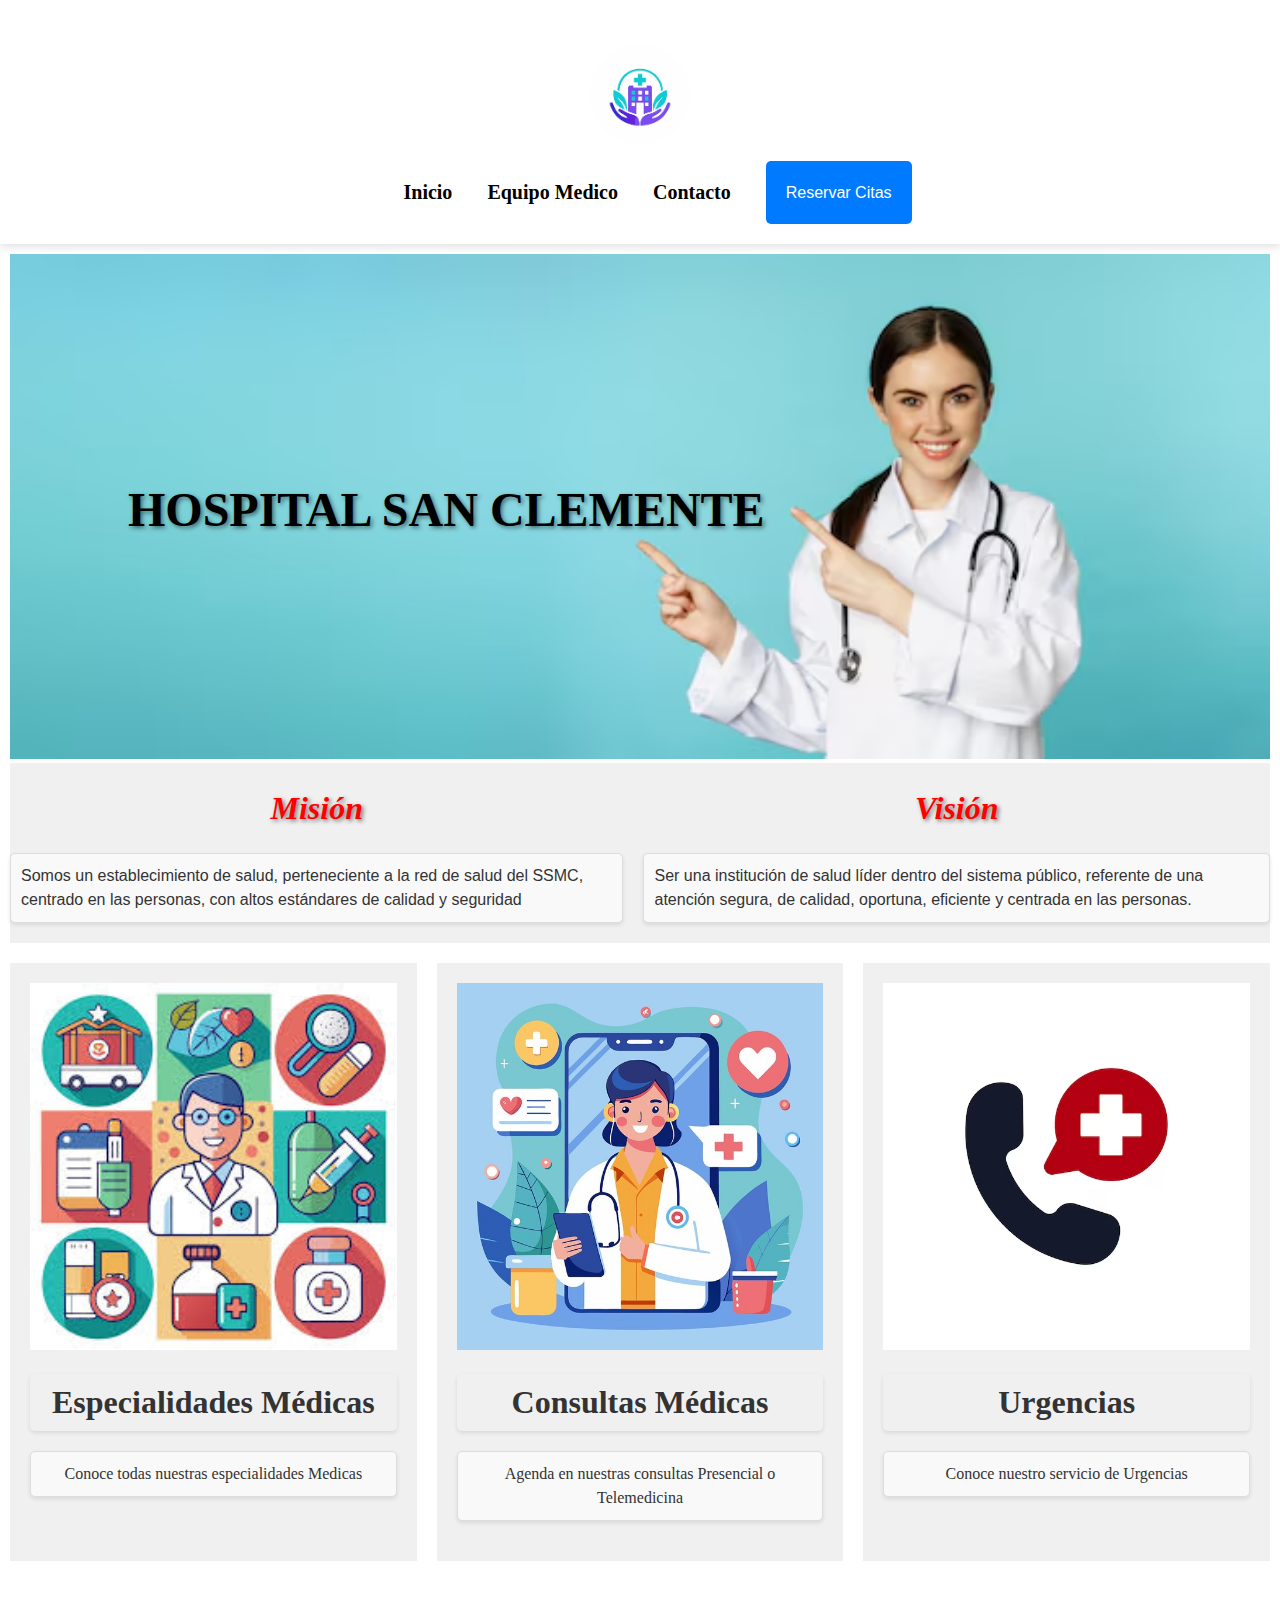
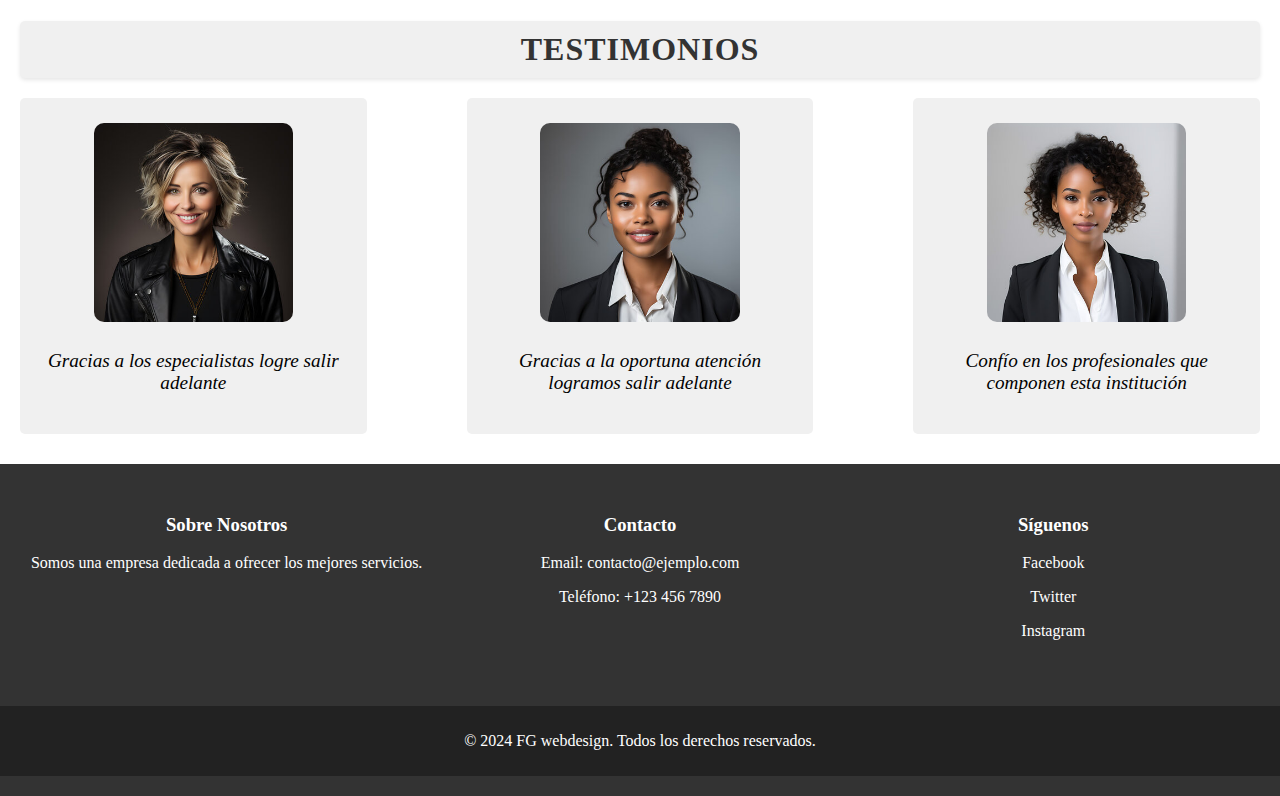
<file: index.html>
<!DOCTYPE html>
<html lang="es">
<head>
    <meta charset="UTF-8">
    <meta name="viewport" content="width=device-width, initial-scale=1.0">
    <title>Hospital-inicio</title>
<!-- interacción con hoja de estilo css -->
    <link rel="stylesheet" href="assets/css/style.css">
</head>
<body>
    <header>
        <div class="logo">
            <img src="assets/img/LogoHospital.png" alt="Logo de la Empresa"> 
        </div>
        <div class="nav">
            <nav class="opciones">
                <a href="#inicio">Inicio</a>
                <a href="equipo.html">Equipo Medico</a>
                <a href="contacto.html">Contacto</a>
            </nav>
            <button type="button" class="boton">Reservar Citas </button>
        </div>
    </header>

<!-- Start de Banner  -->
    <section class="banner">
        <div class="bannerprincipal_contendor">
            <img src="assets/img/banner.avif">
            <h1>HOSPITAL SAN CLEMENTE</h1>
        </div>
        <div class="bannerinfo">
            <div class="__mision">
                <h2>Misión</h2>
                <p>Somos un establecimiento de salud, perteneciente a la red de salud del SSMC, centrado en las personas, con altos estándares de calidad y seguridad </p>
            </div>
            <div class="__vision">
                <h2>Visión</h2>
                <p>Ser una institución de salud líder dentro del sistema público, referente de una atención segura, de calidad, oportuna, eficiente y centrada en las personas.</p>
            </div>       
        </div>
    </section>

<!-- End Banner -->


<!-- Inicio  section de servicio del hospital -->
    <section class="servicios">
        <div class="servicioscolumn">
            <img src="assets/img/especialidades.jpeg" alt="especialidades">
            <h2>Especialidades Médicas</h2>
            <p>Conoce todas nuestras especialidades Medicas</p>
        </div>
        <div class="servicioscolumn">
            <img src="assets/img/consultas.jpg" alt="consultas">
            <h2>Consultas Médicas</h2>
            <p>Agenda en nuestras consultas Presencial o Telemedicina</p>
        </div>
        <div class="servicioscolumn">
            <img src="assets/img/urgencia.avif" alt="urgencias">
            <h2>Urgencias</h2>
            <p>Conoce nuestro servicio de Urgencias</p>
        </div>
    </section>
<!-- Finalización section de servicios de hospital -->

<!-- Inicio sección de testimonios -->
    <section class="colums">
        <h2>Testimonios</h2>
        <div class="columns__contenedor">
            <div class="colums__testimonio">
                <img src="assets/img/paciente1.webp" alt="paciente1">
                <p>Gracias a los especialistas logre salir adelante</p>
            </div>
                    
            <div class="colums__testimonio">
                <img src="assets/img/paciente2.jpg" alt="paciente2">
                <p>Gracias a la oportuna atención logramos salir adelante</p>
            </div>
            <div class="colums__testimonio">
                <img src="assets/img/paciente3.jpg" alt="paciente3">
                <p>Confío en los profesionales que componen esta institución</p>
            </div>
        </div>
    </section>
<!-- End section testimonios-->

<!-- inicio de footer -->
    <footer>
        <div class="footer-contenido">
            <div class="footer-seccion">
                <h3>Sobre Nosotros</h3>
                <p>Somos una empresa dedicada a ofrecer los mejores servicios.</p>
            </div>
            <div class="footer-seccion">
                <h3>Contacto</h3>
                <p>Email: contacto@ejemplo.com</p>
                <p>Teléfono: +123 456 7890</p>
            </div>
            <div class="footer-seccion">
                <h3>Síguenos</h3>
                <p><a href="#">Facebook</a></p>
                <p><a href="#">Twitter</a></p>
                <p><a href="#">Instagram</a></p>
            </div>
        </div>
        <div class="footer-copyright">
            <p>&copy; 2024 FG webdesign. Todos los derechos reservados.</p>
        </div>
    </footer>
<!-- Fin de footer -->
</body>
</html>
</file>
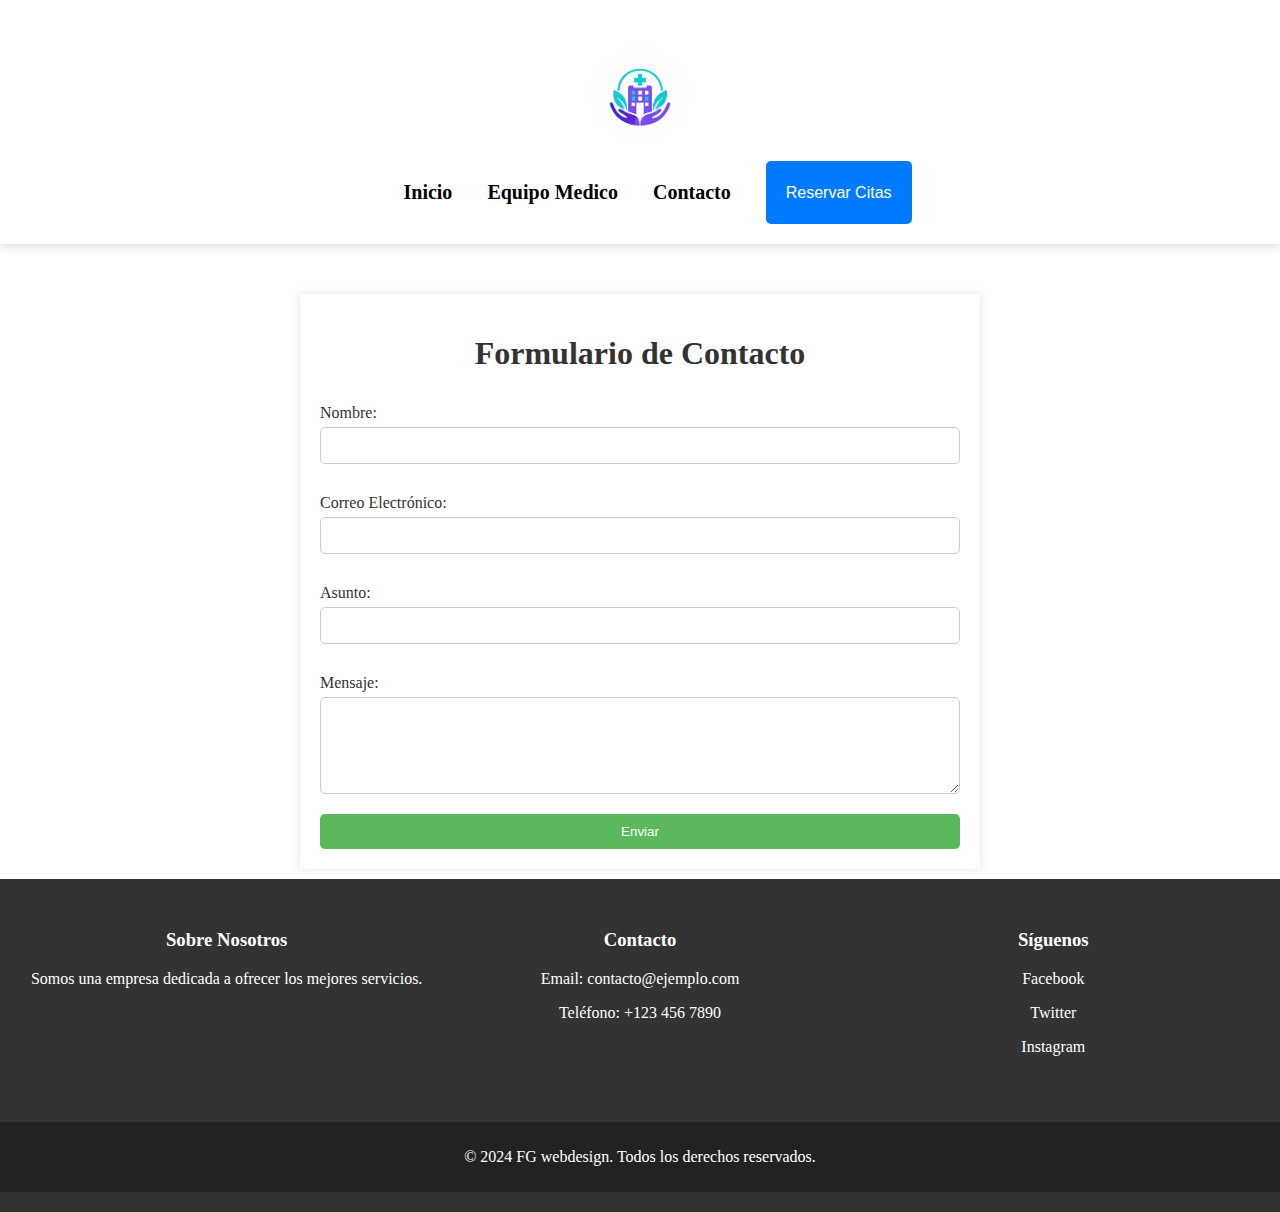
<file: contacto.html>
<!DOCTYPE html>
<html lang="en">
<head>
    <meta charset="UTF-8">
    <meta name="viewport" content="width=device-width, initial-scale=1.0">
    <link rel="stylesheet" href="assets/css/style.css">
    <title>Contacto</title>
</head>
<body>
    
<!-- inicio de header -->
    <header>
        <div class="logo">
            <img src="assets/img/LogoHospital.png" alt="Logo de la Empresa"> 
        </div>
        <div class="nav">
            <nav class="opciones">
                <a href="index.html">Inicio</a>
                <a href="equipo.html">Equipo Medico</a>
                <a href="contacto.html">Contacto</a>
            </nav>
            <button type="button" class="boton">Reservar Citas </button>
        </div>
    </header>
     
<!-- Final de header -->
<!-- Inicio Section -->
<section class="formulario">
    <h1>Formulario de Contacto</h1>
    <form action="#" method="post">
        <label for="nombre">Nombre:</label>
        <input type="text" id="nombre" name="nombre" required>

        <label for="correo">Correo Electrónico:</label>
        <input type="email" id="correo" name="correo" required>

        <label for="asunto">Asunto:</label>
        <input type="text" id="asunto" name="asunto" required>

        <label for="mensaje">Mensaje:</label>
        <textarea id="mensaje" name="mensaje" rows="5" required></textarea>

        <button type="submit">Enviar</button>
    </form>
</section>
<!-- Final Section -->
<!-- inicio de footer -->
    <footer>
        <div class="footer-contenido">
            <div class="footer-seccion">
                <h3>Sobre Nosotros</h3>
                <p>Somos una empresa dedicada a ofrecer los mejores servicios.</p>
            </div>
            <div class="footer-seccion">
                <h3>Contacto</h3>
                <p>Email: contacto@ejemplo.com</p>
                <p>Teléfono: +123 456 7890</p>
            </div>
            <div class="footer-seccion">
                <h3>Síguenos</h3>
                <p><a href="#">Facebook</a></p>
                <p><a href="#">Twitter</a></p>
                <p><a href="#">Instagram</a></p>
            </div>
        </div>
        <div class="footer-copyright">
            <p>&copy; 2024 FG webdesign. Todos los derechos reservados.</p>
        </div>
    </footer>
<!-- Fin de footer -->
</body>
</html>
</file>
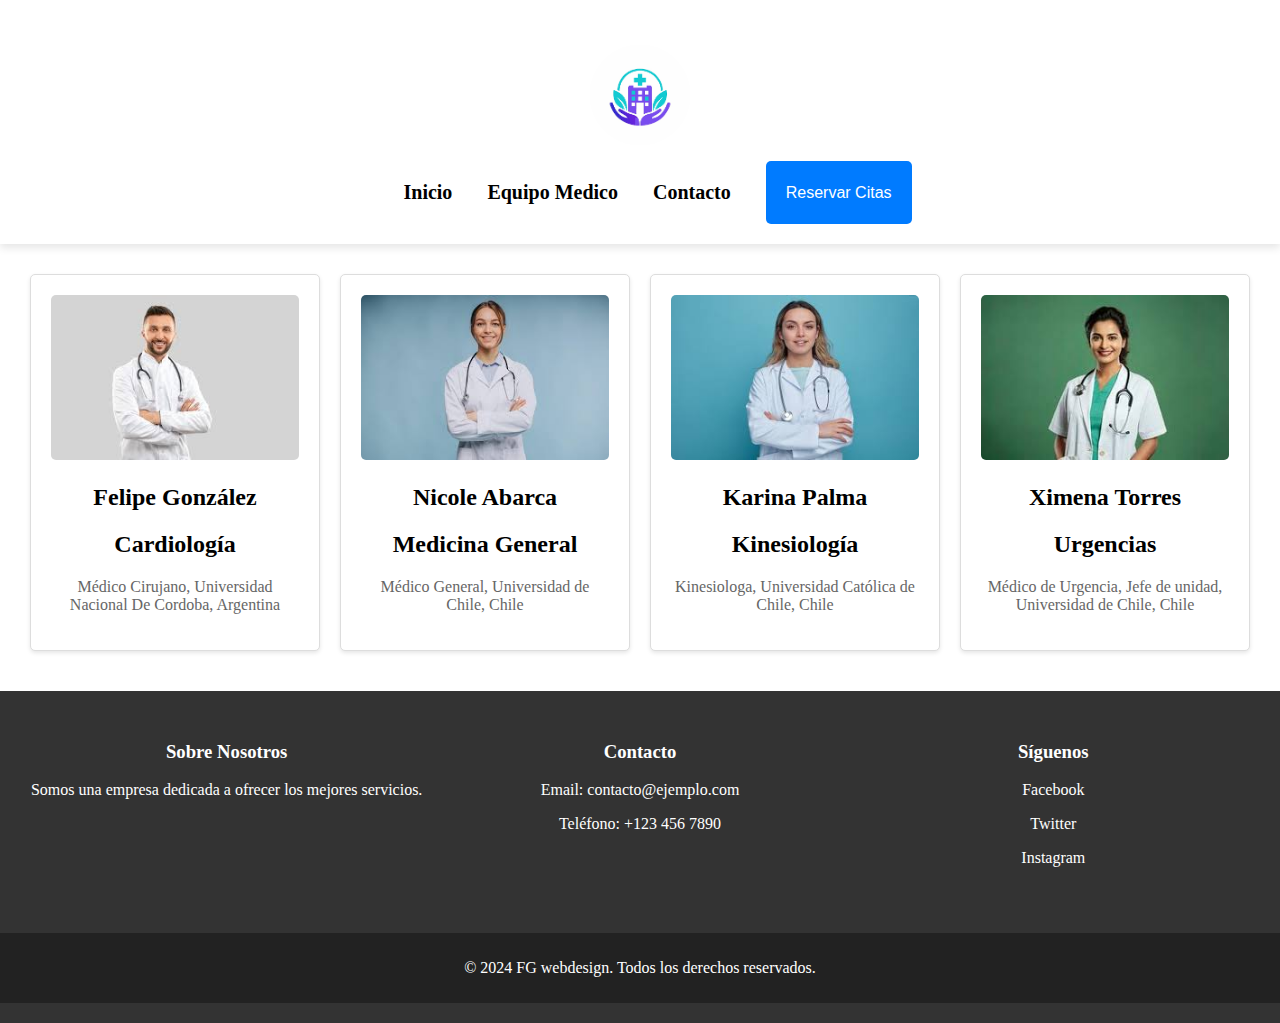
<file: equipo.html>
<!DOCTYPE html>
<html lang="en">
<head>
    <meta charset="UTF-8">
    <meta name="viewport" content="width=device-width, initial-scale=1.0">
    <link rel="stylesheet" href="assets/css/style.css">
    <title>Equipo Médico</title>
</head>
<body>
    <header>
        <div class="logo">
            <img src="assets/img/LogoHospital.png" alt="Logo de la Empresa"> 
        </div>
        <div class="nav">
            <nav class="opciones">
                <a href="index.html">Inicio</a>
                <a href="equipo.html">Equipo Medico</a>
                <a href="contacto.html">Contacto</a>
            </nav>
            <button type="button" class="boton">Reservar Citas </button>
        </div>
    </header>

    <!--inicio lista de equipo médico  -->
    <section>
        <div class="equipo">
        
            <div class="equipomedico">
                <img src="assets/img/doctor1.jpeg" alt="doctor1">
                <h2>Felipe González </h2>
                <h2>Cardiología</h2>
                <p>Médico Cirujano, Universidad Nacional De Cordoba, Argentina</p>

            </div>
            <div class="equipomedico">
                <img src="assets/img/doctor2.jpeg" alt="doctor2">
                <h2>Nicole Abarca</h2>
                <h2>Medicina General</h2>
                <p>Médico General, Universidad de Chile, Chile</p>
            </div>
            <div class="equipomedico">
                <img src="assets/img/doctor3.jpeg" alt="doctor3">
                <h2>Karina Palma </h2>
                <h2>Kinesiología</h2>
                <p>Kinesiologa, Universidad Católica de Chile, Chile</p>
            </div>
            <div class="equipomedico">
                <img src="assets/img/doctor4.jpeg" alt="doctor4">
                <h2>Ximena Torres</h2>
                <h2>Urgencias</h2>
                <p>Médico de Urgencia, Jefe de unidad, Universidad de Chile, Chile</p>
            </div>

    </section>
    <!--Fin lista de equipo médico  -->

    <!-- inicio de footer -->
    <footer>
        <div class="footer-contenido">
            <div class="footer-seccion">
                <h3>Sobre Nosotros</h3>
                <p>Somos una empresa dedicada a ofrecer los mejores servicios.</p>
            </div>
            <div class="footer-seccion">
                <h3>Contacto</h3>
                <p>Email: contacto@ejemplo.com</p>
                <p>Teléfono: +123 456 7890</p>
            </div>
            <div class="footer-seccion">
                <h3>Síguenos</h3>
                <p><a href="#">Facebook</a></p>
                <p><a href="#">Twitter</a></p>
                <p><a href="#">Instagram</a></p>
            </div>
        </div>
        <div class="footer-copyright">
            <p>&copy; 2024 FG webdesign. Todos los derechos reservados.</p>
        </div>
    </footer>
<!-- Fin de footer -->
</body>
</html>
</file>
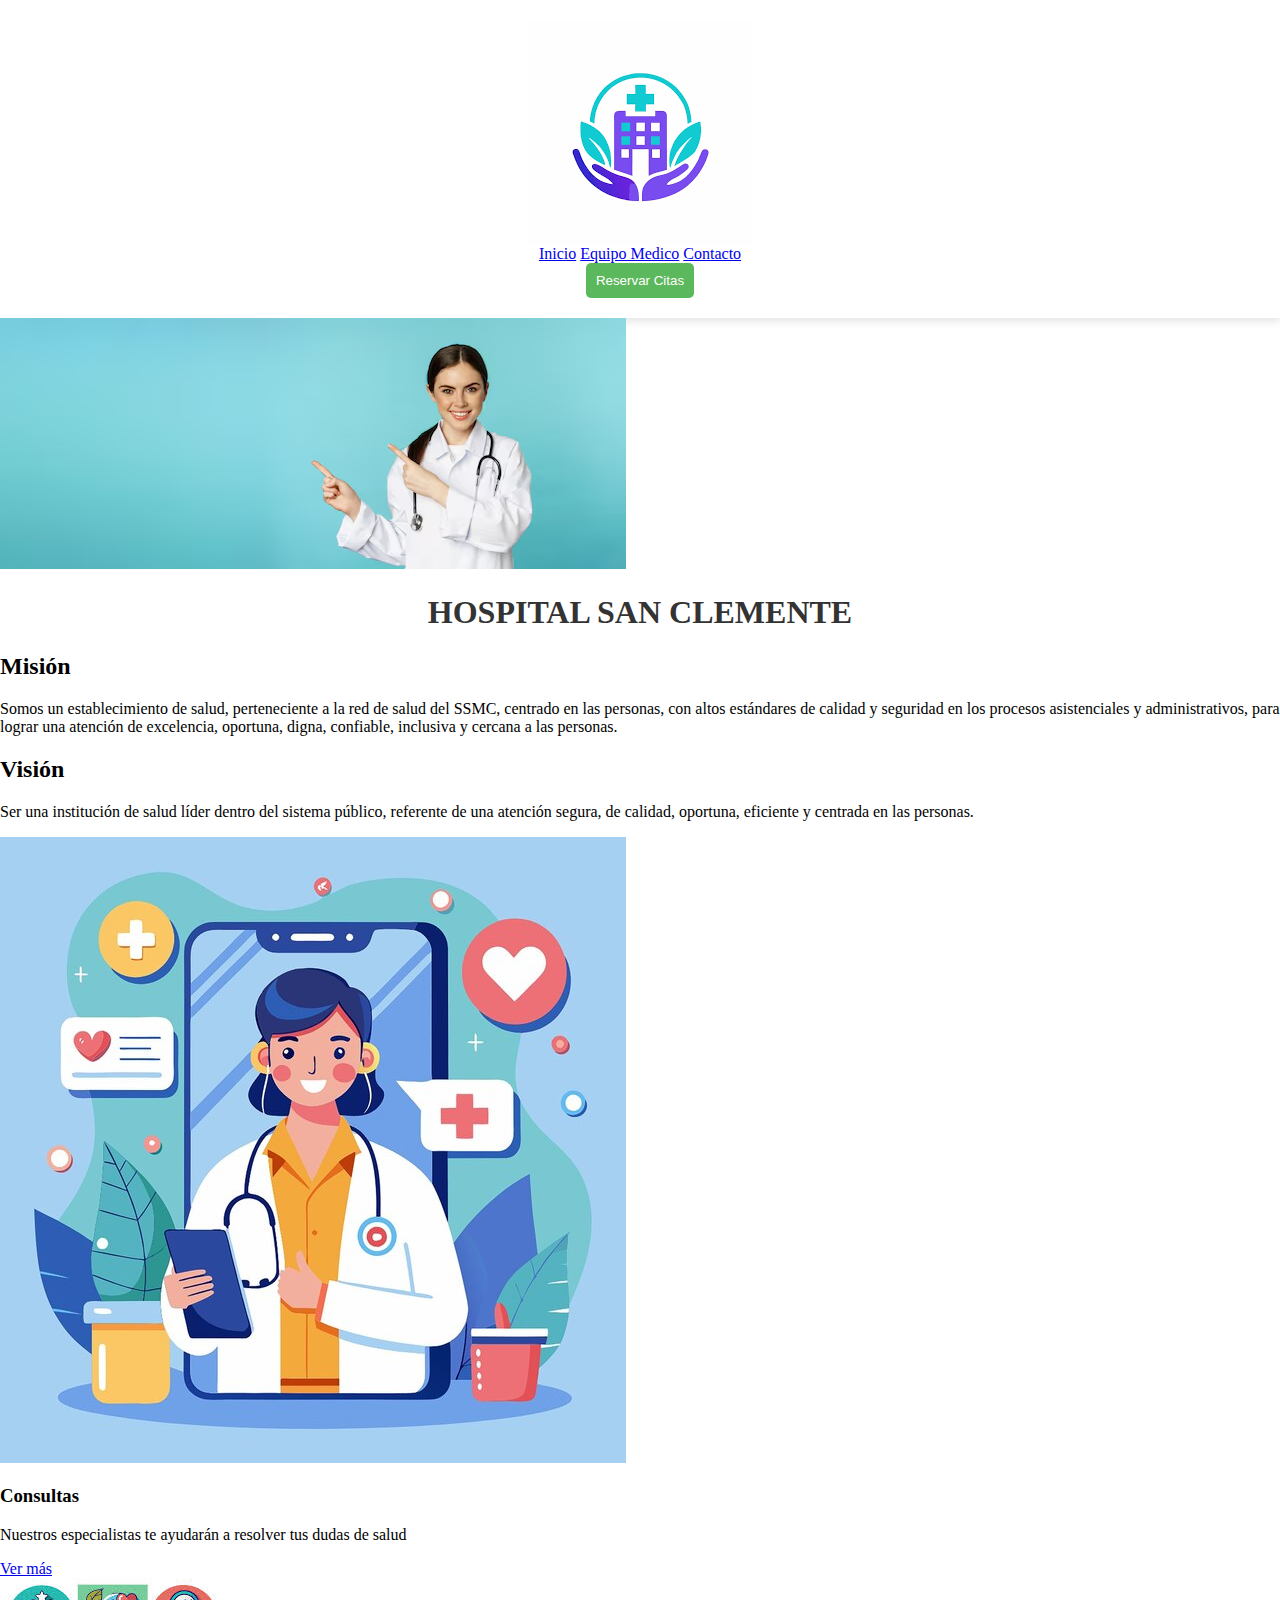
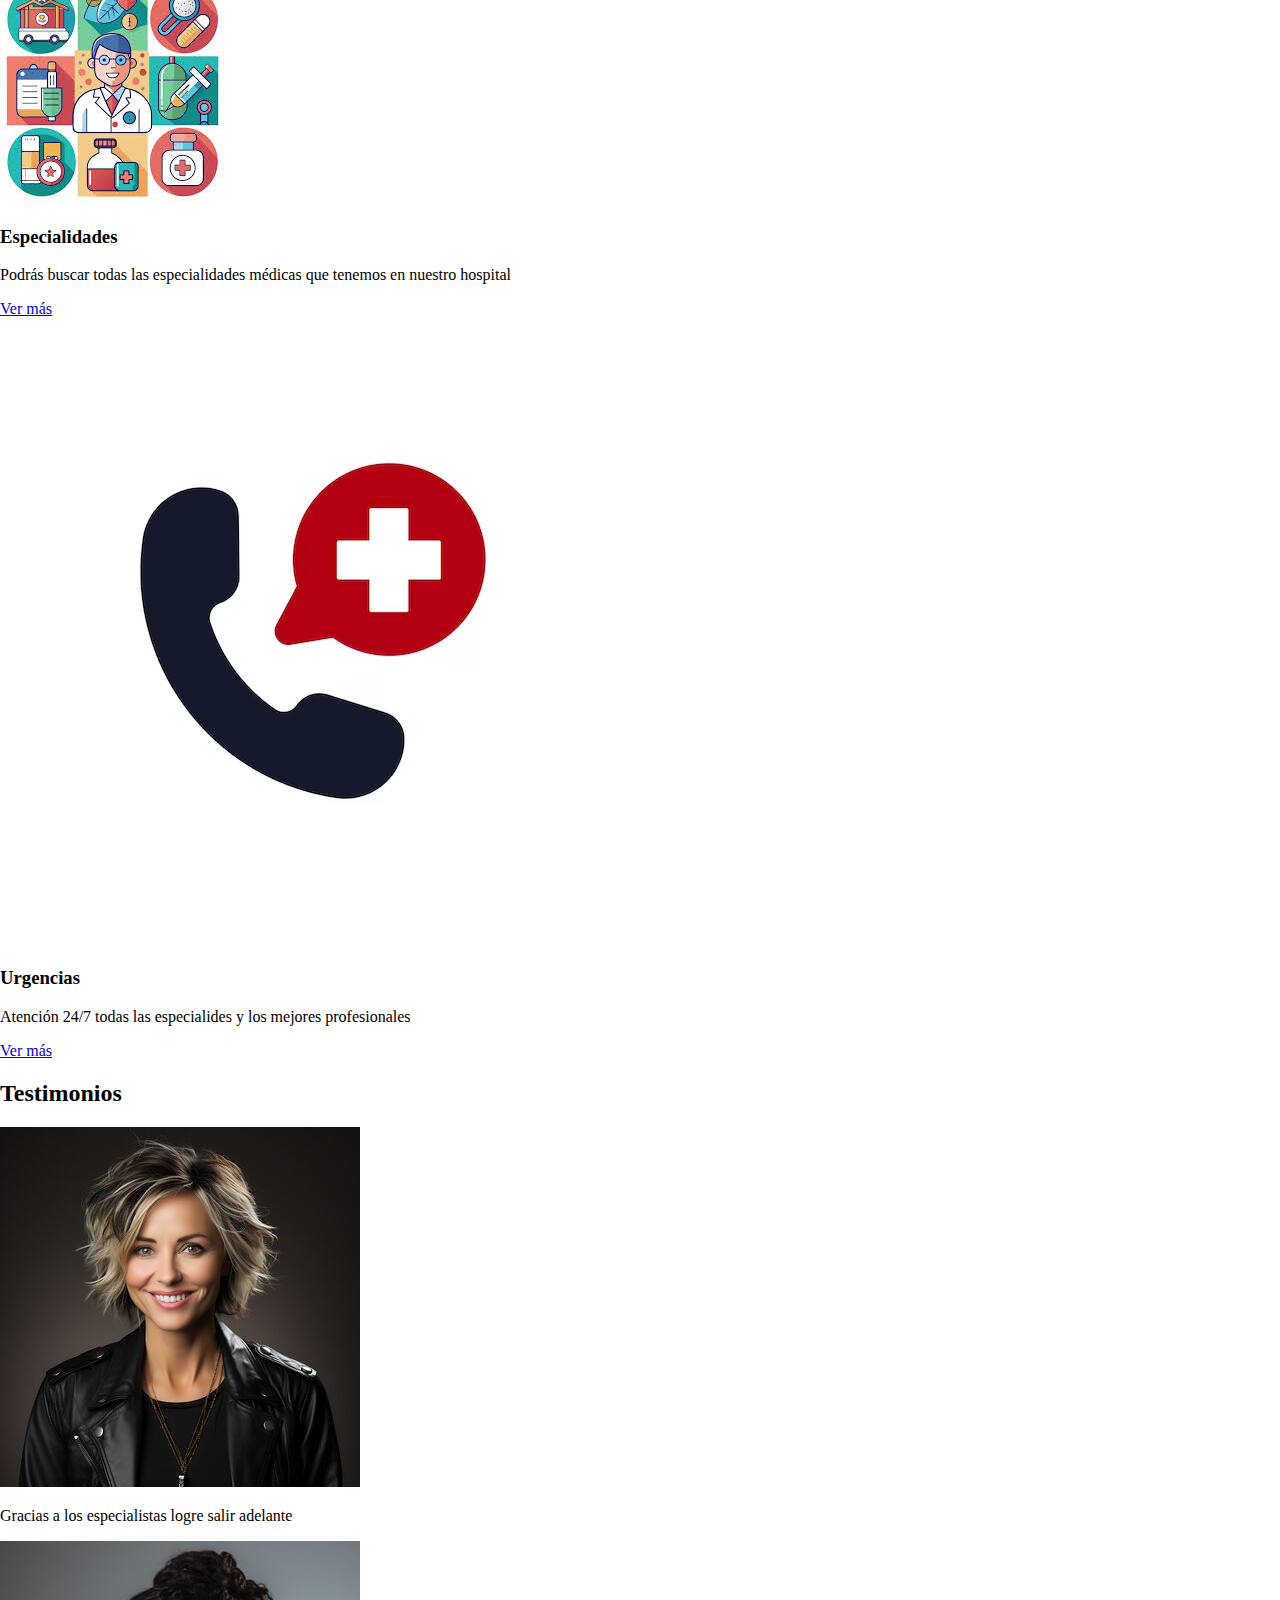
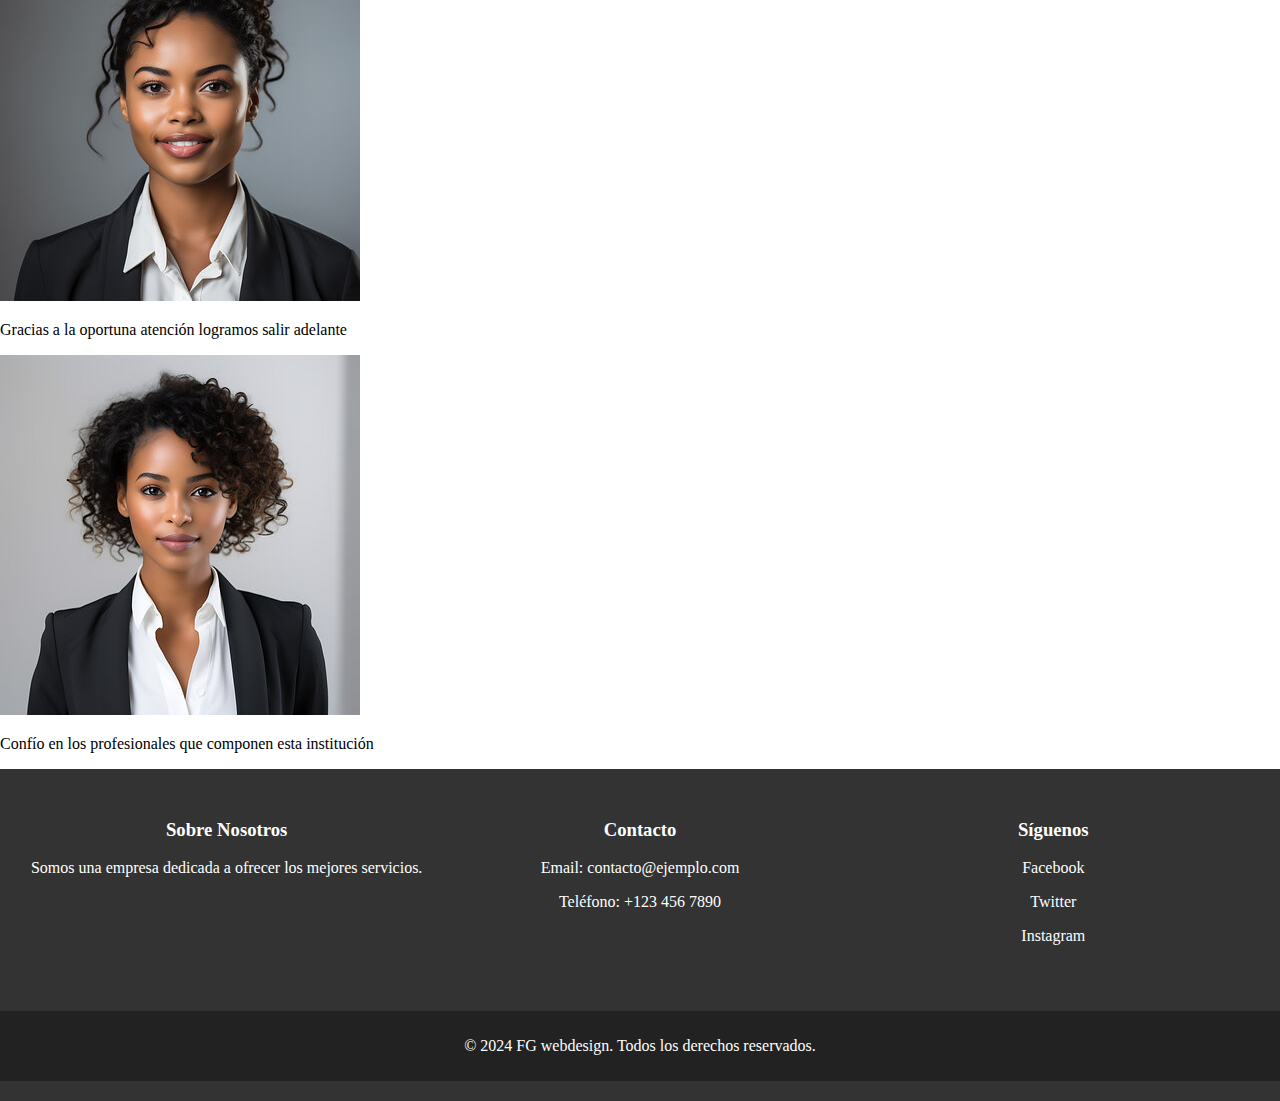
<file: index1.html>
<!DOCTYPE html>
<html lang="es">
<head>
    <meta charset="UTF-8">
    <meta name="viewport" content="width=device-width, initial-scale=1.0">
    <title>Hospital-inicio</title>
    <!-- interacción con hoja de estilo css -->
    <link rel="stylesheet" href="assets/css/style.css">
</head>
<body>
    <header>
        <img src="assets/img/LogoHospital.png" alt="Logo de la Empresa"> 
        <nav>
            <a href="#inicio">Inicio</a>
            <a href="#equipo">Equipo Medico</a>
            <a href="#contacto">Contacto</a>
        </nav>
        <button type="button" class="boton">Reservar Citas </button>
    </header>
        <section id="bannerprincipal">
            <img src="assets/img/banner.avif">
            <h1>HOSPITAL SAN CLEMENTE</h1>
            <div class="contenedor">
                <div class="columna">
                    <h2>Misión</h2>
                    <p>Somos un establecimiento de salud, perteneciente a la red de salud del SSMC, centrado en las personas, con altos estándares de calidad y seguridad en los procesos asistenciales y administrativos, para lograr una atención de excelencia, oportuna, digna, confiable, inclusiva y cercana a las personas.</p>
                </div>
                <div class="columna">
                    <h2>Visión</h2>
                    <p>Ser una institución de salud líder dentro del sistema público, referente de una atención segura, de calidad, oportuna, eficiente y centrada en las personas.</p>
                </div>
            </div>
        
            <section id="equipo" class="seccion"> 
                <div class="container">
                    <div class="row">
                        <div class="columna columna-33 .columna-mobile-100">
                            <div class="bloque-servicio">
                                <div class="bloque-img-servicio cuadrado-perfecto">
                                    <img src="assets/img/consultas.jpg">
                                </div>
                                <div class="bloque-contenido-servicio ">
                                    <h3>Consultas</h3>
                                    <p>
                                    Nuestros especialistas te ayudarán a resolver tus dudas de salud
                                    </p>
                                    <a href="#" class="boton boton-blanco">Ver más</a>
                                </div>
                            </div>
                        </div>
                        <div class="columna columna-33 .columna-mobile-100">
                            <div class="bloque-servicio">
                                <div class="bloque-img-servicio cuadrado-perfecto">
                                    <img src="assets/img/especialidades.jpeg">
                                </div>
                                <div class="bloque-contenido-servicio">
                                    <h3>Especialidades</h3>
                                    <p>
                                    Podrás buscar todas las especialidades médicas que tenemos en nuestro hospital
                                    </p>
                                    <a href="#" class="boton boton-blanco">Ver más</a>
                                </div>
                            </div>
                        </div>
                        <div class="columna columna-33 .columna-mobile-100">
                            <div class="bloque-servicio">
                                <div class="bloque-img-servicio cuadrado-perfecto" cu>
                                    <img src="assets/img/urgencia.avif">
                                </div>
                                <div class="bloque-contenido-servicio">
                                    <h3>Urgencias</h3>
                                    <p>
                                    Atención 24/7 todas las especialides y los mejores profesionales
                                    </p>
                                    <a href="#" class="boton boton-blanco">Ver más</a>
                                </div>
                            </div>
                        </div>
                    </div>
                </div>
            </section>

            <section class="seccion-columnas">
                <h2>Testimonios</h2>
                <div class="contenedor-columnas">
                    <div class="testimonio">
                        <img src="assets/img/paciente1.webp">
                        <p>Gracias a los especialistas logre salir adelante</p>
                    </div>
                    
                    <div class="testimonio">
                        <img src="assets/img/paciente2.jpg">
                        <p>Gracias a la oportuna atención logramos salir adelante</p>
                    </div>
                    <div class="testimonio">
                        <img src="assets/img/paciente3.jpg">
                        <p>Confío en los profesionales que componen esta institución</p>
                    </div>
                </div>
            
            </section>

    <footer>
        <div class="footer-contenido">
            <div class="footer-seccion">
                <h3>Sobre Nosotros</h3>
                <p>Somos una empresa dedicada a ofrecer los mejores servicios.</p>
            </div>
            <div class="footer-seccion">
                <h3>Contacto</h3>
                <p>Email: contacto@ejemplo.com</p>
                <p>Teléfono: +123 456 7890</p>
            </div>
            <div class="footer-seccion">
                <h3>Síguenos</h3>
                <p><a href="#">Facebook</a></p>
                <p><a href="#">Twitter</a></p>
                <p><a href="#">Instagram</a></p>
            </div>
        </div>
        <div class="footer-copyright">
            <p>&copy; 2024 FG webdesign. Todos los derechos reservados.</p>
        </div>
    </footer>
</body>
</html>
</file>
<file: assets/css/style.css>
/* aspectos generales del cuerpo */
body {
    display: flexbox;
    justify-content: end;
    margin: 0;
    padding: 0;
    width: 100%;
    height: 100%;
}

header{   
    display: flex; 
    flex-direction: column; 
    align-items: center; 
    justify-content: center; 
    color: white; 
    padding: 20px; 
    box-shadow: 0 4px 8px rgba(0, 0, 0, 0.1); 
}
/* Inicio de estilo header */
.logo{
    width: 100px;  
    justify-content: space-between; 
    padding: 10px;   
    text-shadow: 2px 2px 4px rgba(0, 0, 0, 0.5);
    font-size: 1.5em;
    margin-top: 5px;
}

.logo img{
    background-color: transparent;
    width: 100px;
    height: auto;
    border-radius: 50%;
    margin-top: 10px;
}

/* Star Nav */
.nav{
    display: flex;
}
.opciones {
    padding: 1em;
    font-size: 20px;
    text-align: center; 
}

.opciones a{
    text-decoration: none;
    font-weight: bold;
    margin: 0 15px;
    color:black;
}
nav a:hover {
    text-decoration: underline; 
}

.nav button{
    padding: 10px 20px;
    font-size: 16px;
    color: white;
    background-color: #007BFF;
    text-decoration: none;
    border-radius: 5px;
    transition: background-color 0.3s;
}

header .boton:hover {
    background-color: #0056b3;
}

/* section Banner del Home  */

.banner{
    padding: 10px;
    margin: auto;
}

.banner img{
    width: 100%;
    height: auto; 
} 

.banner H1{
    position: absolute;
    top: 50%;
    left: 10%;
    color: black;   /* color del font */
    font-size: 3em;
    text-align: left;
    text-shadow: 2px 2px 4px rgba(0, 0, 0, 0.5);
}

/* Corresponde a las columnas de Visión y Misión Institucional */
.bannerinfo{
    display: flex;
    flex-direction: row;
    justify-content: space-between; 
    background-color: #f0f0f0;
    box-sizing: border-box;
    gap: 20px;
    flex: 1;
}

.bannerinfo h2 {
     font-style: italic;
     font-size: xx-large;
     text-align: center;
     color: red;
     text-shadow: 2px 2px 4px rgba(0, 0, 0, 0.5);
}

.bannerinfo p{
    font-family: 'Arial', sans-serif; 
    font-size: 16px; 
    line-height: 1.5;
    color: #333; 
    margin: 20px 0; 
    padding: 10px; 
    background-color: #f9f9f9; 
    border: 1px solid #ddd; 
    border-radius: 5px;     
    box-shadow: 0 2px 4px rgba(0, 0, 0, 0.1); 
}
/* Final section Banner del Home  */


/* Inicio de section servicios del hospital */
.servicios {
    width: 100%;
    height: auto; 
    display: flex;
    flex-direction: row; 
    justify-content: space-between;    
}

.servicioscolumn {
    flex: 1; 
    padding: 20px; 
    box-sizing: border-box; 
    background-color: #f0f0f0; 
    margin: 10px;
    transition: background-color 0.3s ease;
}

.servicioscolumn img{

    width: 100%;
    height: auto;
    object-fit: cover;
}

.servicioscolumn h2 {
    font-size: 2em;
    text-align: center;
    color: #333;
    margin: 20px 0;
    padding: 10px;
    background-color: #f0f0f0;
    border-radius: 5px;
    box-shadow: 0 2px 4px rgba(0, 0, 0, 0.1);
}

.servicioscolumn p {
    font-size: 16px;
    text-align: center;
    line-height: 1.5;
    color: #333;
    margin: 20px 0;
    padding: 10px;
    background-color: #f9f9f9;
    border: 1px solid #ddd;
    border-radius: 5px;
    box-shadow: 0 2px 4px rgba(0, 0, 0, 0.1);
}
    

.servicios:hover {
    background-color: #d1e7dd; 
}
/* Final de section servicios del hospital */


/* Inicio section Testimonios pacientes*/
.colums {
    margin-top: 10px;
    padding: 20px;   
}      
/* Titulo de section */
.colums h2{
    color: #333;
    font-size: 2em;
    text-align: center;
    margin: 20px 0;
    padding: 10px;
    background-color: #f0f0f0;
    border-radius: 5px;
    box-shadow: 0 2px 4px rgba(0, 0, 0, 0.1);
    text-transform: uppercase;
    letter-spacing: 1px;
}

/* Con estas propiedades las columnas se encuentran una a lado de la otra */
.columns__contenedor{
    display:flex;
    flex-wrap: wrap;
    gap: 100px;
    width: 100%;  
}

/* Div que contiene la imagenes de los testimonios */
.colums__testimonio{
    background-color: #f0f0f0 ;
    padding: 20px;
    box-sizing: border-box;
    text-align: center;
    border-radius: 5px;
    flex: 1 1 calc(16.66% - 20px);
}

.colums__testimonio img {
    padding: 5px;
    border-radius: 15px;
    width: 65%;
    height: auto;
}

.colums__testimonio p{
    font-style: italic;
    font-size: larger;
}

/* Inicio de footer */

footer {
    background-color: #333;
    color: white;
    padding: 20px 0;
    text-align: center;
    margin-top: 10px;
}

/* Estilos para el contenido del footer */
.footer-contenido {
    display: flex;
    justify-content: space-around; /* Espacia las secciones del footer */
    flex-wrap: wrap; /* Permite que las secciones se ajusten en pantallas pequeñas */
    padding: 20px;
}

/* Estilos para cada sección del footer */
.footer-seccion {
    flex: 1;
    margin: 10px;
}

/* Estilos para los encabezados de las secciones del footer */
.footer-seccion h3 {
    margin-top: 0;
}

/* Estilos para los enlaces del footer */
.footer-seccion a {
    color: #fff;
    text-decoration: none;
}

.footer-seccion a:hover {
    text-decoration: underline;
}

/* Estilos para la sección de copyright */
.footer-copyright {
    background-color: #222;
    padding: 10px 0;
    margin-top: 20px;
}

/* Inicio página de equipo médico */

.equipo {
    display: flex; 
    flex-direction: row; 
    justify-content: space-between; 
    padding: 20px; 
    overflow: hidden;
}


.equipomedico {
    flex: 1; 
    padding: 20px; 
    box-sizing: border-box; 
    background-color: #fff; 
    margin: 10px; 
    border: 1px solid #ddd;
    border-radius: 5px; 
    box-shadow: 0 2px 4px rgba(0, 0, 0, 0.1); 
    text-align: center; 
}


.equipomedico img {
    max-width: 100%; 
    height: auto; 
    border-radius: 5px; 
}

.cequipomedico h2 {
    font-size: 1.5em; 
    margin: 10px 0; 
}

.equipomedico p {
    font-size: 1em; 
    color: #666; 
}

/* Fin página de equipo médico */

.formulario{
    width: 50%;
    margin: auto;
    background: #fff;
    padding: 20px;
    box-shadow: 0 0 10px rgba(0, 0, 0, 0.1);
    margin-top: 50px;
}
h1 {
    text-align: center;
    color: #333;
}
form {
    display: flex;
    flex-direction: column;
}
label {
    margin: 10px 0 5px;
    color: #333;
}
input, textarea {
    padding: 10px;
    margin-bottom: 20px;
    border: 1px solid #ccc;
    border-radius: 5px;
}
button {
    padding: 10px;
    background: #5cb85c;
    color: white;
    border: none;
    border-radius: 5px;
    cursor: pointer;
}
button:hover {
    background: #4cae4c;
}
</file>
